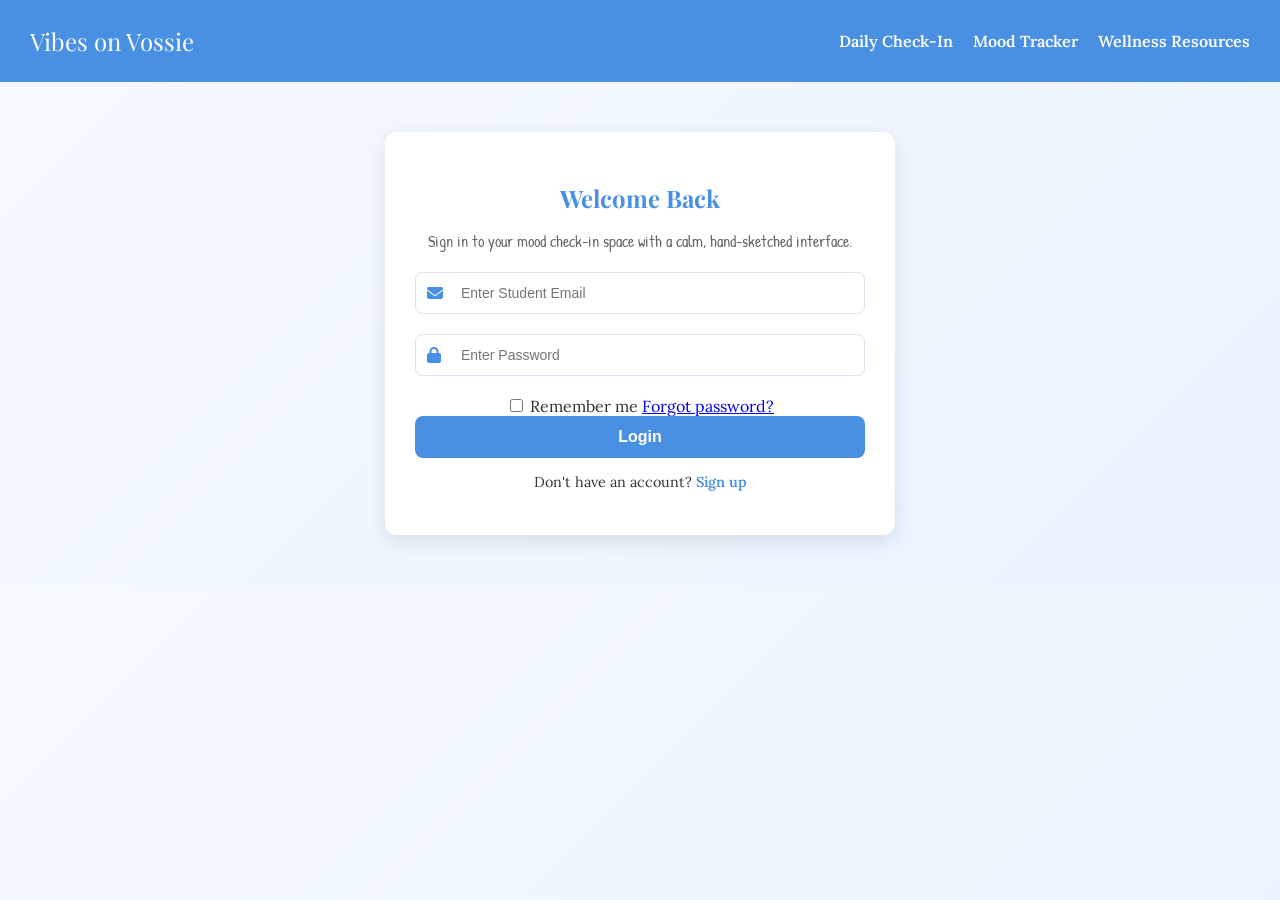
<file: vossie-pulse/hackathonLoginPage.html>
<!DOCTYPE html>
<html lang="en">
<head>
  <meta charset="UTF-8">
  <meta name="viewport" content="width=device-width, initial-scale=1.0">
  <title>Vibes on Vossie</title>
  <link rel="stylesheet" href="https://fonts.googleapis.com/css2?family=Lora&family=Patrick+Hand&family=Playfair+Display:wght@600;700&display=swap">
  <link rel="stylesheet" href="login.css">
  <link rel="stylesheet" href="https://cdnjs.cloudflare.com/ajax/libs/font-awesome/6.5.0/css/all.min.css">
</head>
<body>

  <!-- Navigation -->
  <header class="navbar">
    <a href="index.html" class="logo">Vibes on Vossie</a>
    <nav>
      <ul>
        <li><a href="dailyCheckIn.html">Daily Check-In</a></li>
        <li><a href="moodTracker.html">Mood Tracker</a></li>
        <li><a href="wellnessResources.html">Wellness Resources</a></li>
      </ul>
      </nav>
  </header>


  <!-- Login Form -->
  <section class="form-container">
    <div class="form-header">
      <h1>Welcome Back</h1>
      <p class="intro">Sign in to your mood check-in space with a calm, hand-sketched interface.</p>
    </div>

    <form id="loginForm" action="dailyCheckIn.html" method="post">
      <div class="input-box">
        <span class="icon"><i class="fas fa-envelope"></i></span>
        <input type="email" name="email" placeholder="Enter Student Email" required>
      </div>

      <div class="input-box">
        <span class="icon"><i class="fas fa-lock"></i></span>
        <input type="password" name="password" placeholder="Enter Password" required>
      </div>

      <div class="form-meta">
        <label class="checkbox-label">
          <input type="checkbox" name="remember">
          Remember me
        </label>
        <a href="#" class="forgot-link">Forgot password?</a>
      </div>

      <button type="submit" class="btn">Login</button>

      <p class="switch-form">Don't have an account? <a href="hackathonSignUp.html">Sign up</a></p>
    </form>
  </section>

</body>
</html>
</file>
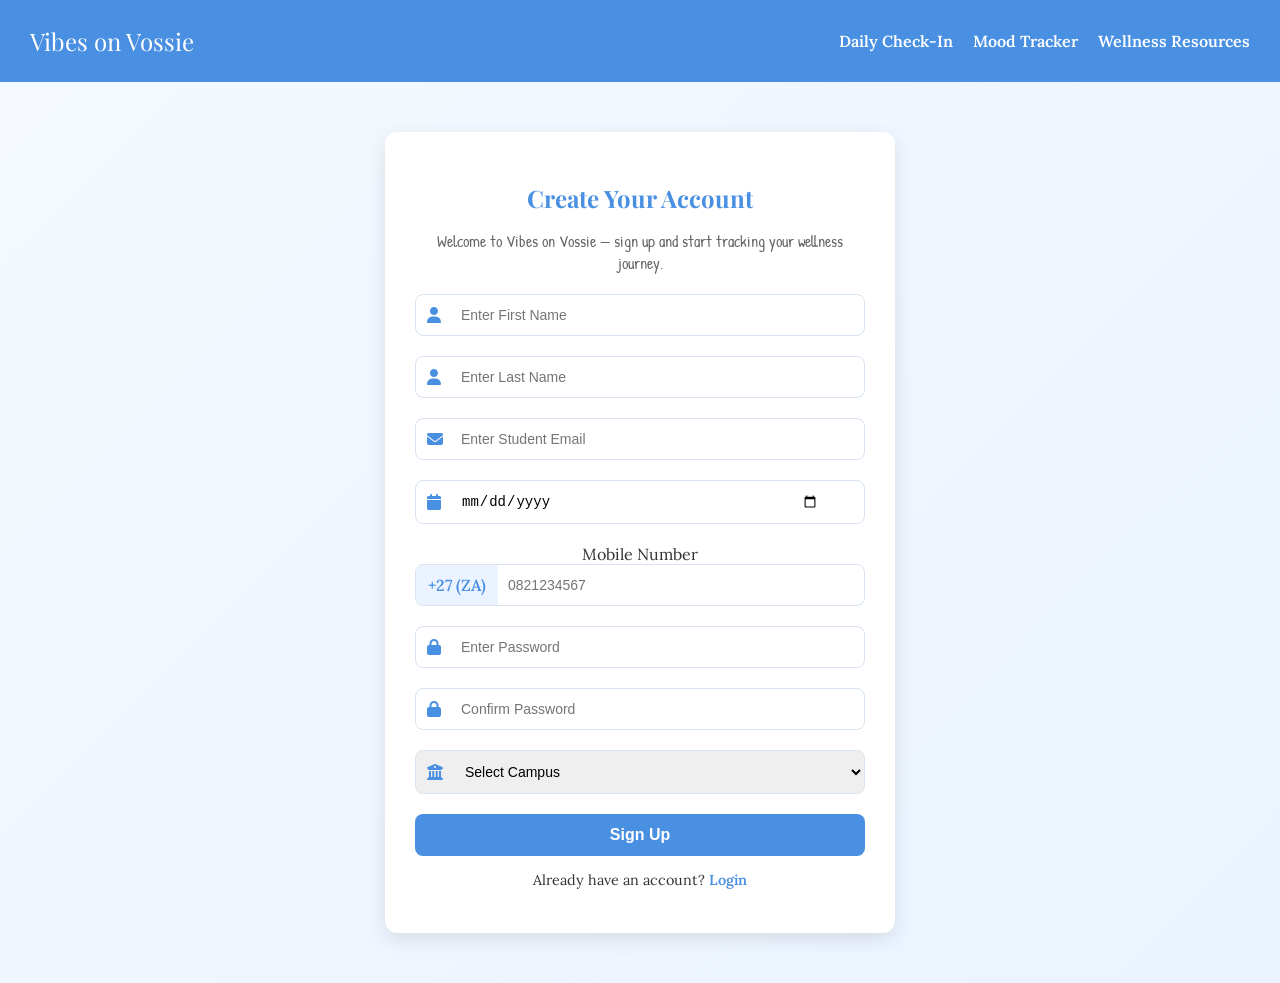
<file: vossie-pulse/hackathonSignUp.html>
<!DOCTYPE html>
<html lang="en">
<head>
  <meta charset="UTF-8">
  <meta name="viewport" content="width=device-width, initial-scale=1.0">
  <title>Vibes on Vossie</title>
  <link rel="stylesheet" href="https://fonts.googleapis.com/css2?family=Lora&family=Patrick+Hand&family=Playfair+Display:wght@600;700&display=swap">
  <link rel="stylesheet" href="signup.css">
  <link rel="stylesheet" href="https://cdnjs.cloudflare.com/ajax/libs/font-awesome/6.5.0/css/all.min.css">
</head>
<body>

  <!-- Navigation -->
  <header class="navbar">
    <a href="index.html" class="logo">Vibes on Vossie</a>
    <nav>
      <ul>
        <li><a href="dailyCheckIn.html">Daily Check-In</a></li>
        <li><a href="moodTracker.html">Mood Tracker</a></li>
        <li><a href="wellnessResources.html">Wellness Resources</a></li>
      </ul>
      </nav>

      
  </header>


  <!-- Registration Form -->
  <section class="form-container">
    <div class="form-header">
      <h1>Create Your Account</h1>
      <p class="intro">Welcome to Vibes on Vossie — sign up and start tracking your wellness journey.</p>
    </div>
    <form id="signupForm" action="dailyCheckIn.html" method="post">
      
      <!-- First Name -->
      <div class="input-box">
        <span class="icon"><i class="fas fa-user"></i></span>
        <input type="text" name="firstName" placeholder="Enter First Name" required>
      </div>

      <!-- Last Name -->
      <div class="input-box">
        <span class="icon"><i class="fas fa-user"></i></span>
        <input type="text" name="lastName" placeholder="Enter Last Name" required>
        <input type="hidden" name="userType" value="seller"> <!-- Hidden field to specify user type -->
      </div>  

      <!-- Email -->
      <div class="input-box">
        <span class="icon"><i class="fas fa-envelope"></i></span>
        <input type="email" name="email" placeholder="Enter Student Email" required>
      </div>

      <!-- Date of Birth -->
      <div class="input-box">
        <span class="icon"><i class="fas fa-calendar"></i></span>
        <input type="date" name="dateOfBirth" placeholder="Enter Date of Birth" required>
      </div>

      <!-- Mobile Number -->
      <div class="input-box">
        <label for="mobile">Mobile Number</label>
      <div class="phone-input">
        <span class="country-code">+27 (ZA)</span>
        <input type="tel" id="mobile" name="mobile" placeholder="0821234567" pattern="[0-9]{10}" maxlength="10" required> <!-- Pattern and maxlength to ensure valid South African mobile number format -->
     </div>
     </div>

      <!-- Password -->
      <div class="input-box">
        <span class="icon"><i class="fas fa-lock"></i></span>
        <input type="password" name="password" placeholder="Enter Password" required>
      </div>

      <!-- Confirm Password -->
      <div class="input-box">
        <span class="icon"><i class="fas fa-lock"></i></span>
        <input type="password" name="confirmPassword" placeholder="Confirm Password" required>
      </div>

      <!-- Campus-->
       <div class="input-box">
        <span class="icon"><i class="fas fa-university"></i></span>
        <select name="campus" required>
          <option value="" disabled selected>Select Campus</option>
          <option value="eastLondon">East London</option>
          <option value="midrand">Midrand</option>
          <option value="pretoria">Pretoria</option>
          <option value="gauteng">Bloemfontein</option>
          <option value="other">Tygervalley</option>
          <option value="other">Other</option>
        </select>
      </div>

      <!-- Submit -->
      <button type="submit" class="btn">Sign Up</button>

      <p class="switch-form">Already have an account? <a href="hackathonLoginPage.html">Login</a></p>
    </form>
  </section>

</body>
</html>
</file>
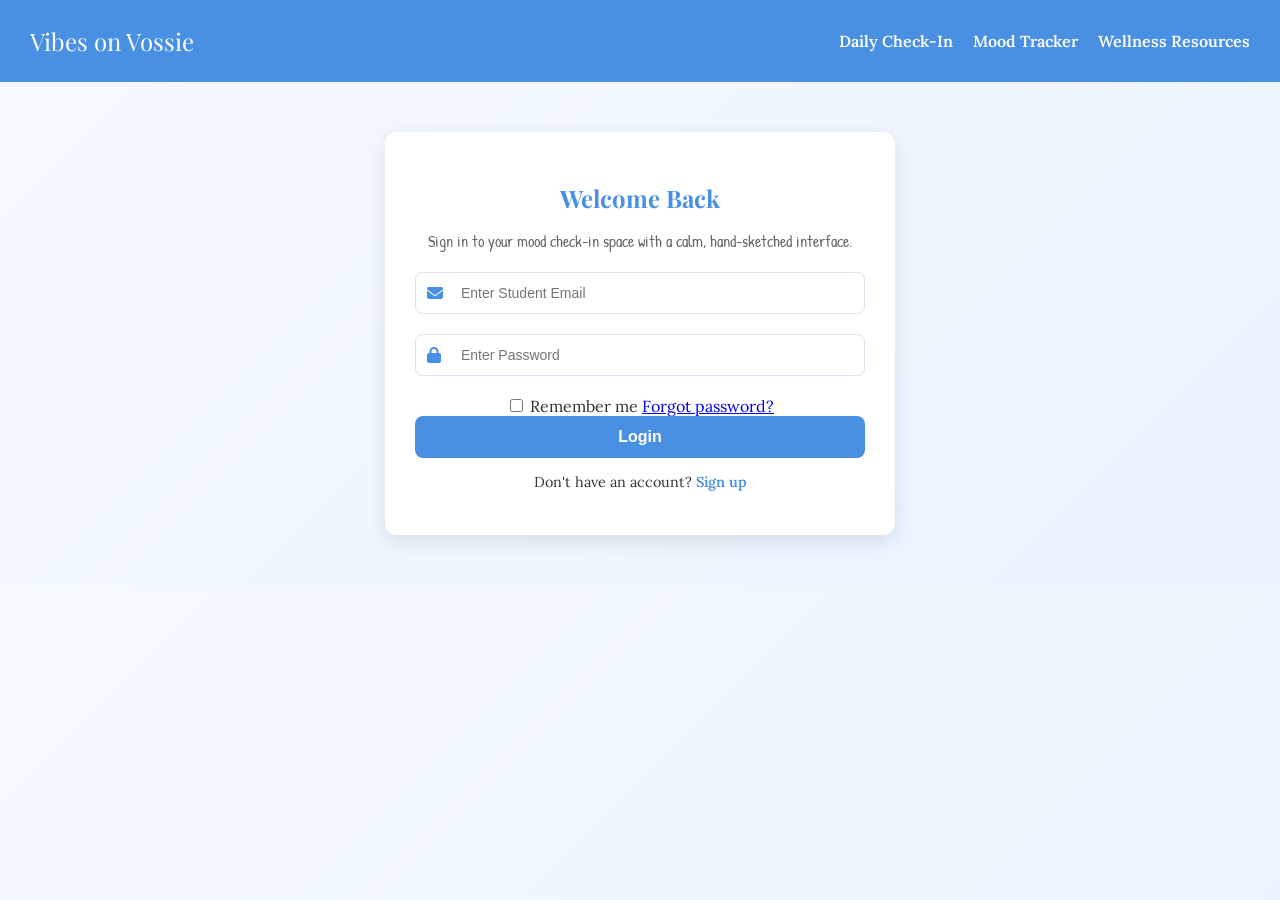
<file: vossie-pulse/login.html>
<!DOCTYPE html>
<html lang="en">
<head>
  <meta charset="UTF-8">
  <meta name="viewport" content="width=device-width, initial-scale=1.0">
  <title>Vibes on Vossie</title>
  <link rel="stylesheet" href="https://fonts.googleapis.com/css2?family=Lora&family=Patrick+Hand&family=Playfair+Display:wght@600;700&display=swap">
  <link rel="stylesheet" href="login.css">
  <link rel="stylesheet" href="https://cdnjs.cloudflare.com/ajax/libs/font-awesome/6.5.0/css/all.min.css">
</head>
<body>

  <!-- Navigation -->
  <header class="navbar">
    <a href="index.html" class="logo">Vibes on Vossie</a>
    <nav>
      <ul>
        <li><a href="dailyCheckIn.html">Daily Check-In</a></li>
        <li><a href="moodTracker.html">Mood Tracker</a></li>
        <li><a href="wellnessResources.html">Wellness Resources</a></li>
      </ul>
      </nav>
  </header>


  <!-- Login Form -->
  <section class="form-container">
    <div class="form-header">
      <h1>Welcome Back</h1>
      <p class="intro">Sign in to your mood check-in space with a calm, hand-sketched interface.</p>
    </div>

    <form id="loginForm" action="dailyCheckIn.html" method="post">
      <div class="input-box">
        <span class="icon"><i class="fas fa-envelope"></i></span>
        <input type="email" name="email" placeholder="Enter Student Email" required>
      </div>

      <div class="input-box">
        <span class="icon"><i class="fas fa-lock"></i></span>
        <input type="password" name="password" placeholder="Enter Password" required>
      </div>

      <div class="form-meta">
        <label class="checkbox-label">
          <input type="checkbox" name="remember">
          Remember me
        </label>
        <a href="#" class="forgot-link">Forgot password?</a>
      </div>

      <button type="submit" class="btn">Login</button>

      <p class="switch-form">Don't have an account? <a href="signup.html">Sign up</a></p>
    </form>
  </section>

</body>
</html>
</file>
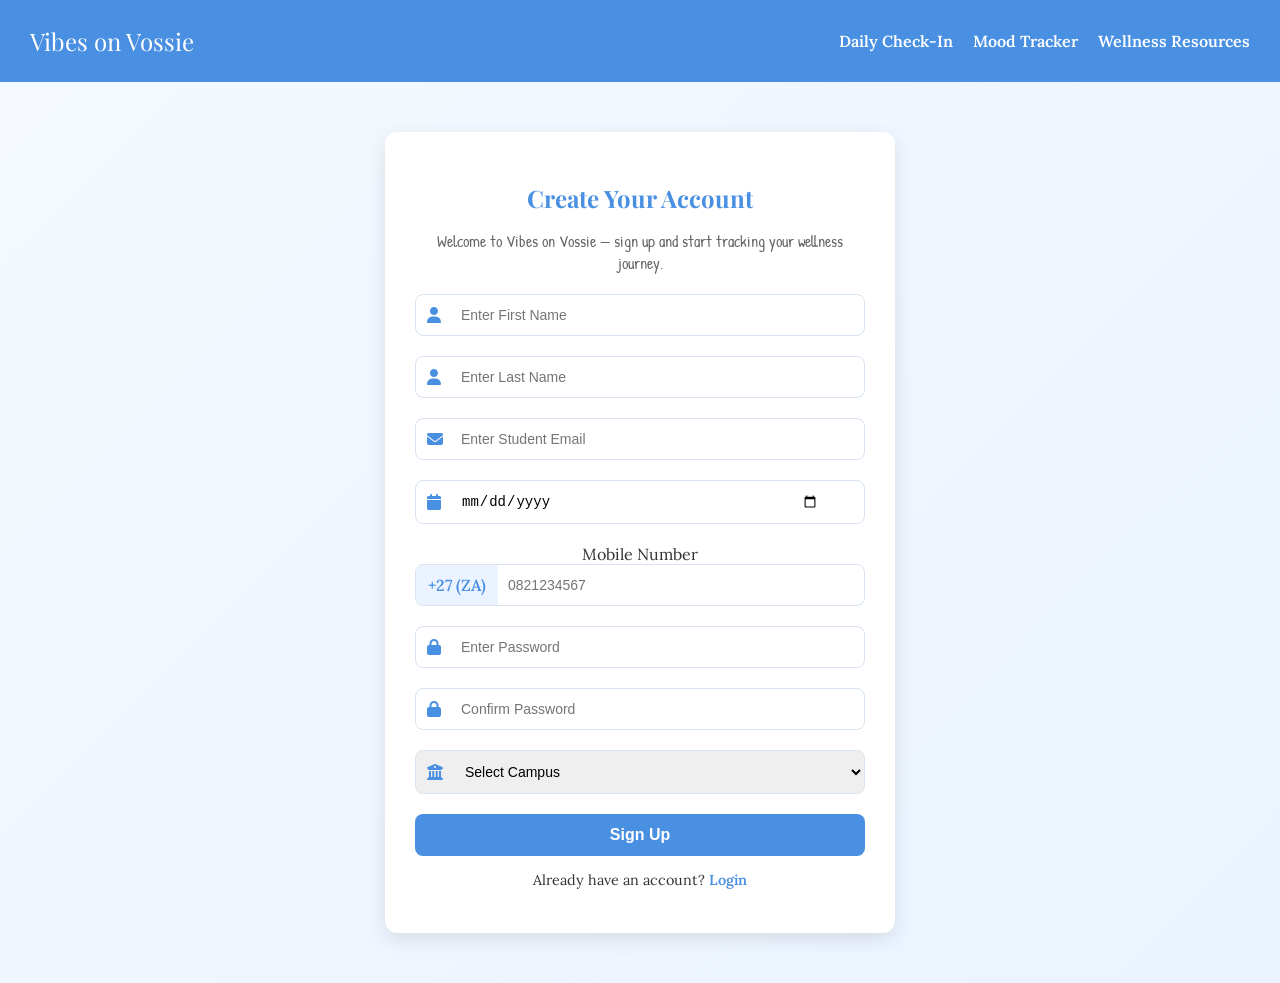
<file: vossie-pulse/signup.html>
<!DOCTYPE html>
<html lang="en">
<head>
  <meta charset="UTF-8">
  <meta name="viewport" content="width=device-width, initial-scale=1.0">
  <title>Vibes on Vossie</title>
  <link rel="stylesheet" href="https://fonts.googleapis.com/css2?family=Lora&family=Patrick+Hand&family=Playfair+Display:wght@600;700&display=swap">
  <link rel="stylesheet" href="signup.css">
  <link rel="stylesheet" href="https://cdnjs.cloudflare.com/ajax/libs/font-awesome/6.5.0/css/all.min.css">
</head>
<body>

  <!-- Navigation -->
  <header class="navbar">
    <a href="index.html" class="logo">Vibes on Vossie</a>
    <nav>
      <ul>
        <li><a href="dailyCheckIn.html">Daily Check-In</a></li>
        <li><a href="moodTracker.html">Mood Tracker</a></li>
        <li><a href="wellnessResources.html">Wellness Resources</a></li>
      </ul>
      </nav>
  </header>


  <!-- Registration Form -->
  <section class="form-container">
    <div class="form-header">
      <h1>Create Your Account</h1>
      <p class="intro">Welcome to Vibes on Vossie — sign up and start tracking your wellness journey.</p>
    </div>
    <form id="signupForm" action="dailyCheckIn.html" method="post">
      
      <!-- First Name -->
      <div class="input-box">
        <span class="icon"><i class="fas fa-user"></i></span>
        <input type="text" name="firstName" placeholder="Enter First Name" required>
      </div>

      <!-- Last Name -->
      <div class="input-box">
        <span class="icon"><i class="fas fa-user"></i></span>
        <input type="text" name="lastName" placeholder="Enter Last Name" required>
        <input type="hidden" name="userType" value="seller"> <!-- Hidden field to specify user type -->
      </div>  

      <!-- Email -->
      <div class="input-box">
        <span class="icon"><i class="fas fa-envelope"></i></span>
        <input type="email" name="email" placeholder="Enter Student Email" required>
      </div>

      <!-- Date of Birth -->
      <div class="input-box">
        <span class="icon"><i class="fas fa-calendar"></i></span>
        <input type="date" name="dateOfBirth" placeholder="Enter Date of Birth" required>
      </div>

      <!-- Mobile Number -->
      <div class="input-box">
        <label for="mobile">Mobile Number</label>
      <div class="phone-input">
        <span class="country-code">+27 (ZA)</span>
        <input type="tel" id="mobile" name="mobile" placeholder="0821234567" pattern="[0-9]{10}" maxlength="10" required> <!-- Pattern and maxlength to ensure valid South African mobile number format -->
     </div>
     </div>

      <!-- Password -->
      <div class="input-box">
        <span class="icon"><i class="fas fa-lock"></i></span>
        <input type="password" name="password" placeholder="Enter Password" required>
      </div>

      <!-- Confirm Password -->
      <div class="input-box">
        <span class="icon"><i class="fas fa-lock"></i></span>
        <input type="password" name="confirmPassword" placeholder="Confirm Password" required>
      </div>

      <!-- Campus-->
       <div class="input-box">
        <span class="icon"><i class="fas fa-university"></i></span>
        <select name="campus" required>
          <option value="" disabled selected>Select Campus</option>
          <option value="eastLondon">East London</option>
          <option value="midrand">Midrand</option>
          <option value="pretoria">Pretoria</option>
          <option value="gauteng">Bloemfontein</option>
          <option value="other">Tygervalley</option>
          <option value="other">Other</option>
        </select>
      </div>

      <!-- Submit -->
      <button type="submit" class="btn">Sign Up</button>

      <p class="switch-form">Already have an account? <a href="login.html">Login</a></p>
    </form>
  </section>

</body>
</html>
</file>
<file: vossie-pulse/login.css>
/* General Page Styling */
body {
  font-family: 'Lora', serif;
  background: linear-gradient(135deg, #f5f9ff, #eaf3ff);
  color: #333;
  margin: 0;
  padding: 0;
}

/* Navbar */
.navbar {
  background: #4a90e2; /* calming blue */
  padding: 15px 30px;
  display: flex;
  justify-content: space-between;
  align-items: center;
}

.navbar .logo {
  font-family: 'Playfair Display', serif;
  font-size: 1.5rem;
  color: #fff;
  text-decoration: none;
}

.navbar ul {
  list-style: none;
  display: flex;
  gap: 20px;
}

.navbar ul li a {
  color: #fff;
  text-decoration: none;
  font-weight: 600;
}

.navbar ul li a:hover {
  text-decoration: underline;
}

/* Form Container */
.form-container {
  max-width: 450px;
  margin: 50px auto;
  background: #fff;
  padding: 30px;
  border-radius: 12px;
  box-shadow: 0 6px 20px rgba(0,0,0,0.1);
  text-align: center;
}

.form-header h1 {
  font-family: 'Playfair Display', serif;
  color: #4a90e2;
  margin-bottom: 10px;
}

.form-header .intro {
  font-family: 'Patrick Hand', cursive;
  font-size: 1rem;
  color: #666;
  margin-bottom: 20px;
}

/* Input Boxes */
.input-box {
  position: relative;
  margin-bottom: 20px;
}

.input-box .icon {
  position: absolute;
  top: 50%;
  left: 12px;
  transform: translateY(-50%);
  color: #4a90e2;
  font-size: 16px;
  pointer-events: none; /* prevents icon from blocking clicks */
}

.input-box input, 
.input-box select {
  width: 100%;
  padding: 12px 45px; /* extra left padding so text doesn’t overlap icon */
  border: 1px solid #d8e3f0;
  border-radius: 8px;
  font-size: 14px;
  outline: none;
  transition: border 0.3s;
  box-sizing: border-box; /* ensures padding doesn’t break layout */
}

.input-box input:focus, 
.input-box select:focus {
  border-color: #4a90e2;
}

/* Phone Input */
.phone-input {
  display: flex;
  align-items: center;
  border: 1px solid #d8e3f0;
  border-radius: 8px;
  overflow: hidden;
}

.phone-input .country-code {
  background: #eaf3ff;
  color: #4a90e2;
  font-weight: 600;
  padding: 10px 12px;
  white-space: nowrap;
}

.phone-input input {
  flex: 1;
  border: none;
  padding: 10px;
  font-size: 14px;
  outline: none;
}

/* Button */
.btn {
  width: 100%;
  padding: 12px;
  background: #4a90e2;
  color: #fff;
  border: none;
  border-radius: 8px;
  font-size: 16px;
  font-weight: 600;
  cursor: pointer;
  transition: background 0.3s;
}

.btn:hover {
  background: #357ABD;
}

/* Switch Form */
.switch-form {
  margin-top: 15px;
  font-size: 0.9rem;
}

.switch-form a {
  color: #4a90e2;
  text-decoration: none;
  font-weight: 600;
}
.switch-form a:hover {
  text-decoration: underline;
}
</file>
<file: vossie-pulse/signup.css>
/* General Page Styling */
body {
  font-family: 'Lora', serif;
  background: linear-gradient(135deg, #f5f9ff, #eaf3ff);
  color: #333;
  margin: 0;
  padding: 0;
}

/* Navbar */
.navbar {
  background: #4a90e2; /* calming blue */
  padding: 15px 30px;
  display: flex;
  justify-content: space-between;
  align-items: center;
}

.navbar .logo {
  font-family: 'Playfair Display', serif;
  font-size: 1.5rem;
  color: #fff;
  text-decoration: none;
}

.navbar ul {
  list-style: none;
  display: flex;
  gap: 20px;
}

.navbar ul li a {
  color: #fff;
  text-decoration: none;
  font-weight: 600;
}

.navbar ul li a:hover {
  text-decoration: underline;
}

/* Form Container */
.form-container {
  max-width: 450px;
  margin: 50px auto;
  background: #fff;
  padding: 30px;
  border-radius: 12px;
  box-shadow: 0 6px 20px rgba(0,0,0,0.1);
  text-align: center;
}

.form-header h1 {
  font-family: 'Playfair Display', serif;
  color: #4a90e2;
  margin-bottom: 10px;
}

.form-header .intro {
  font-family: 'Patrick Hand', cursive;
  font-size: 1rem;
  color: #666;
  margin-bottom: 20px;
}

/* Input Boxes */
.input-box {
  position: relative;
  margin-bottom: 20px;
}

.input-box .icon {
  position: absolute;
  top: 50%;
  left: 12px;
  transform: translateY(-50%);
  color: #4a90e2;
  font-size: 16px;
  pointer-events: none; /* prevents icon from blocking clicks */
}

.input-box input, 
.input-box select {
  width: 100%;
  padding: 12px 45px; /* extra left padding so text doesn’t overlap icon */
  border: 1px solid #d8e3f0;
  border-radius: 8px;
  font-size: 14px;
  outline: none;
  transition: border 0.3s;
  box-sizing: border-box; /* ensures padding doesn’t break layout */
}

.input-box input:focus, 
.input-box select:focus {
  border-color: #4a90e2;
}

/* Phone Input */
.phone-input {
  display: flex;
  align-items: center;
  border: 1px solid #d8e3f0;
  border-radius: 8px;
  overflow: hidden;
}

.phone-input .country-code {
  background: #eaf3ff;
  color: #4a90e2;
  font-weight: 600;
  padding: 10px 12px;
  white-space: nowrap;
}

.phone-input input {
  flex: 1;
  border: none;
  padding: 10px;
  font-size: 14px;
  outline: none;
}

/* Button */
.btn {
  width: 100%;
  padding: 12px;
  background: #4a90e2;
  color: #fff;
  border: none;
  border-radius: 8px;
  font-size: 16px;
  font-weight: 600;
  cursor: pointer;
  transition: background 0.3s;
}

.btn:hover {
  background: #357ABD;
}

/* Switch Form */
.switch-form {
  margin-top: 15px;
  font-size: 0.9rem;
}

.switch-form a {
  color: #4a90e2;
  text-decoration: none;
  font-weight: 600;
}
.switch-form a:hover {
  text-decoration: underline;
}
</file>
